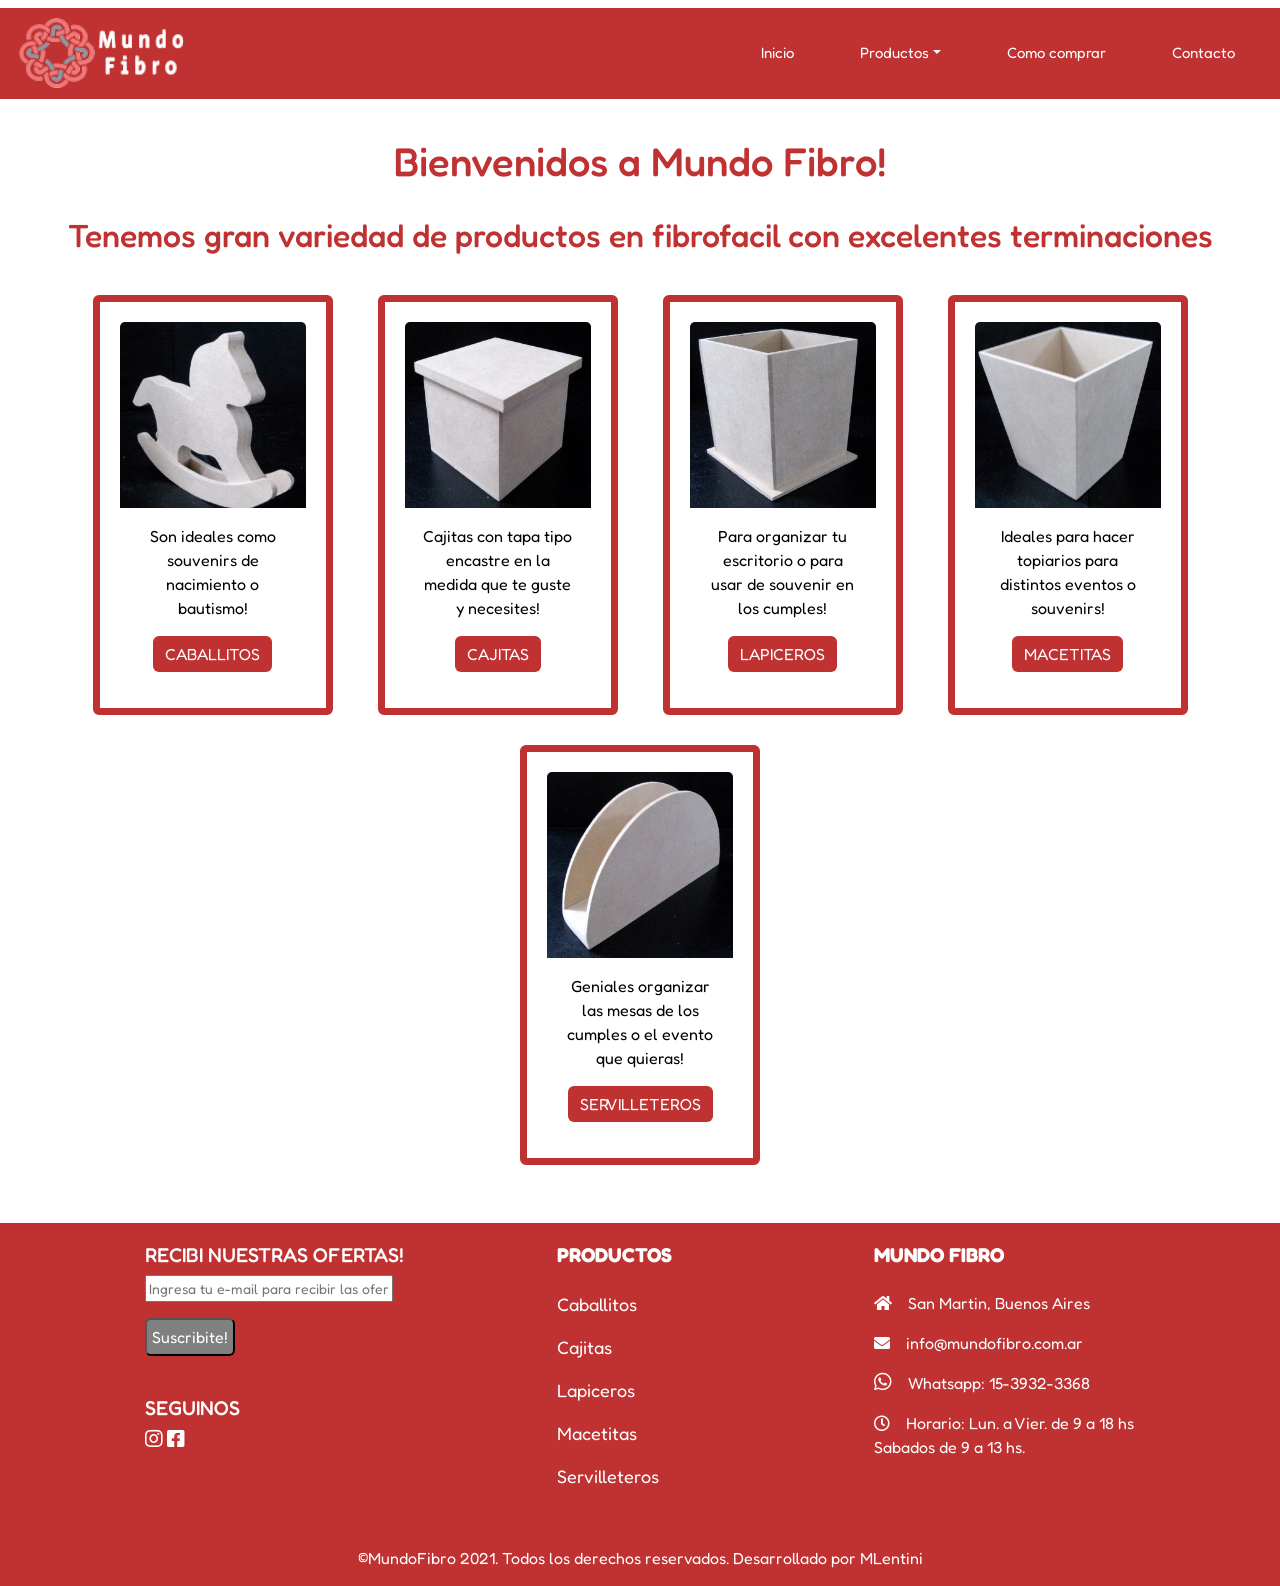
<file: index.html>
<!DOCTYPE html>
<html lang="es">
<!--DESARROLLO DEL HEAD-->
<head>
  <meta charset="UTF-8">
  <meta http-equiv="X-UA-Compatible" content="IE=edge">
  <meta name="viewport" content="width=device-width, initial-scale=1.0">
  <meta name="description" content="Tenemos gran variedad de productos en Fibrofácil! Somos fabricantes, nuestros productos se entregan listos para pintar. Souvenirs - Caballitos - Cajitas - Lapiceros - Macetitas - Servilleteros.">
  <meta name="keywords" content="Fibrofácil, Fibro, Souvenirs, Cajitas, Mundo Fibro, mdf, madera">
  <title>Mundo Fibro</title>
  <link href="https://fonts.googleapis.com/css2?family=Fredoka+One&display=swap" rel="stylesheet">
  <link href="https://cdn.jsdelivr.net/npm/bootstrap@5.0.0/dist/css/bootstrap.min.css" rel="stylesheet" integrity="sha384-wEmeIV1mKuiNpC+IOBjI7aAzPcEZeedi5yW5f2yOq55WWLwNGmvvx4Um1vskeMj0" crossorigin="anonymous">
  <link rel="stylesheet" href="./css/style.css">
  <link rel="stylesheet" href="https://use.fontawesome.com/releases/v5.8.1/css/all.css" integrity="sha384-50oBUHEmvpQ+1lW4y57PTFmhCaXp0ML5d60M1M7uH2+nqUivzIebhndOJK28anvf" crossorigin="anonymous">
</head>
<!--CONTENIDO DEL BODY-->
<body>
  <header>
<!--MENU-->
    <nav class="navbar navbar-expand-lg navbar-light">
      <div class="container-fluid contheader">
        <a class="navbar-brand logoMF" href="./index.html"><img src="./img/logo.png" alt="logo"></a>
        <button class="navbar-toggler" type="button" data-bs-toggle="collapse" data-bs-target="#navbarNavDropdown" aria-controls="navbarNavDropdown" aria-expanded="false" aria-label="Toggle navigation">
          <span class="navbar-toggler-icon"></span>
        </button>
        <div class="collapse navbar-collapse" id="navbarNavDropdown">
          <ul class="navbar-nav contmenu">
            <li class="nav-item ">
              <a class="nav-link active" aria-current="page" href="./index.html">Inicio</a>
            </li>
            <li class="nav-item dropdown">
              <a class="nav-link dropdown-toggle" href="" id="navbarDropdownMenuLink" role="button" data-bs-toggle="dropdown" aria-expanded="false">Productos</a>
              <ul class="dropdown-menu menudespl" aria-labelledby="navbarDropdownMenuLink">
                <li><a class="dropdown-item" href="./views/caballitos.html">Caballitos</a></li>
                <li><a class="dropdown-item" href="./views/cajitas.html">Cajitas</a></li>
                <li><a class="dropdown-item" href="./views/lapiceros.html">Lapiceros</a></li>
                <li><a class="dropdown-item" href="./views/macetitas.html">Macetitas</a></li>
                <li><a class="dropdown-item" href="./views/servilleteros.html">Servilleteros</a></li>
              </ul>
            </li>
            <li class="nav-item" u>
              <a class="nav-link" href="./views/comoComprar.html">Como comprar</a>
            </li>
            <li class="nav-item">
              <a class="nav-link" href="./views/contacto.html">Contacto</a>
            </li>
          </ul>
        </div>
      </div>
    </nav>
  </header>
<!--TITULO PRINCIPAL Y SUBTITULO-->
  <section class="introd">
    <h1 class="introd__titu">Bienvenidos a Mundo Fibro!</h1>
    <br>
    <h2>Tenemos gran variedad de productos en fibrofacil con excelentes terminaciones</h2>
  </section>
<!--DISEÑO DE LAS CARDS-->
  <section class="container">
    <article class="row">
      <div class="card prod col-md-4" style="width: 15rem;">
        <img src="img/caballitoi.jpg" class="card-img-top" alt="caballito">
          <div class="card-body prod__card">
            <p>Son ideales como souvenirs de nacimiento o bautismo!</p>
            <a href="views/caballitos.html" class="btn btn-secondary">Caballitos</a>
          </div>
      </div>
      <div class="card prod col-md-4" style="width: 15rem;">
        <img src="img/cajitai.jpg" class="card-img-top" alt="cajita">
          <div class="card-body prod__card">
            <p>Cajitas con tapa tipo encastre en la medida que te guste y necesites!</p>
            <a href="./views/cajitas.html" class="btn btn-secondary">Cajitas</a>
          </div>
      </div>
      <div class="card prod col-md-4" style="width: 15rem;">
        <img src="img/lapiceroi.jpg" class="card-img-top" alt="lapicero">
          <div class="card-body prod__card">
            <p>Para organizar tu escritorio o para usar de souvenir en los cumples!</p>
            <a href="views/lapiceros.html" class="btn btn-secondary">Lapiceros</a>
          </div>
      </div> 
      <div class="card prod col-md-4" style="width: 15rem;">
        <img src="img/macetitai.jpg" class="card-img-top" alt="macetita">
          <div class="card-body prod__card">
            <p>Ideales para hacer topiarios para distintos eventos o souvenirs!</p>
            <a href="views/macetitas.html" class="btn btn-secondary">Macetitas</a>
          </div>
      </div>
      <div class="card prod col-md-4" style="width: 15rem;">
        <img src="img/servilleteroi.jpg" class="card-img-top" alt="servilletero">
          <div class="card-body prod__card">
            <p>Geniales organizar las mesas de los cumples o el evento que quieras!</p>
            <a href="views/servilleteros.html" class="btn btn-secondary">Servilleteros</a>
          </div>
      </div>
    </article>
  </section>
<!--FOOTER-->
  <footer class="text-center text-lg-start text-muted footer">
    <section>
      <div class="container text-center text-md-start mt-5">
        <div class="row mt-3">
          <div class="col-md-3 col-lg-4 col-xl-3 mx-auto mb-4">
            <div class="widget widget_blog_subscription suscrip">
              <form action="#" method="post" accept-charset="utf-8" id="subscribe-blog">
                <h6 class="ofertas">RECIBI NUESTRAS OFERTAS!</h6>
                <p>
                  <input type="text" name="email" style="width: 95%; padding: 1px 2px" placeholder="Ingresa tu e-mail para recibir las ofertas" value="" id="subscribe-field">
                </p>
                <p>
                  <input class="btsusc" type="submit" value="Suscribite!">
                </p>
              </form>
              <br>
              <h6 class="seguinos">SEGUINOS</h6>
              <i class="fab fa-instagram"></i>
              <i class="fab fa-facebook-square"></i>
            </div>
          </div>
          <div class="col-md-2 col-lg-2 col-xl-2 mx-auto mb-4 productos">
            <h6 class="text-uppercase fw-bold mb-4">Productos</h6>
            <p>
              <a href="./views/caballitos.html" class="text-reset">Caballitos</a>
            </p>
            <p>
              <a href="./views/cajitas.html" class="text-reset">Cajitas</a>
            </p>
            <p>
              <a href="./views/lapiceros.html" class="text-reset">Lapiceros</a>
            </p>
            <p>
              <a href="./views/macetitas.html" class="text-reset">Macetitas</a>
            </p>
            <p>
              <a href="./views/servilleteros.html" class="text-reset">Servilleteros</a>
            </p>
          </div>
          <div class="col-md-4 col-lg-3 col-xl-3 mx-auto mb-md-0 mb-4 contacto">
            <h6 class="text-uppercase fw-bold mb-4">Mundo Fibro</h6>
            <p>
              <i class="fas fa-home me-3"></i>San Martin, Buenos Aires
            </p>
            <p>
              <i class="fas fa-envelope me-3"></i>info@mundofibro.com.ar
            </p>
            <p>
              <i class="fab fa-whatsapp me-3"></i>Whatsapp: 15-3932-3368
            </p>
            <p>
              <i class="far fa-clock me-3"></i>Horario: Lun. a Vier. de 9 a 18 hs
              <br>
              Sabados de 9 a 13 hs.
            </p>
          </div>
        </div>
      </div>
    </section>
<!--COPYRIGHT-->
    <div class="footer-copyright text-center py-3 copyr">©MundoFibro 2021. Todos los derechos reservados.
      <a>Desarrollado por MLentini</a>
    </div>
  </footer>
  <script src="https://cdn.jsdelivr.net/npm/bootstrap@5.0.0/dist/js/bootstrap.bundle.min.js" integrity="sha384-p34f1UUtsS3wqzfto5wAAmdvj+osOnFyQFpp4Ua3gs/ZVWx6oOypYoCJhGGScy+8" crossorigin="anonymous"></script>
</body>
</html>
</file>
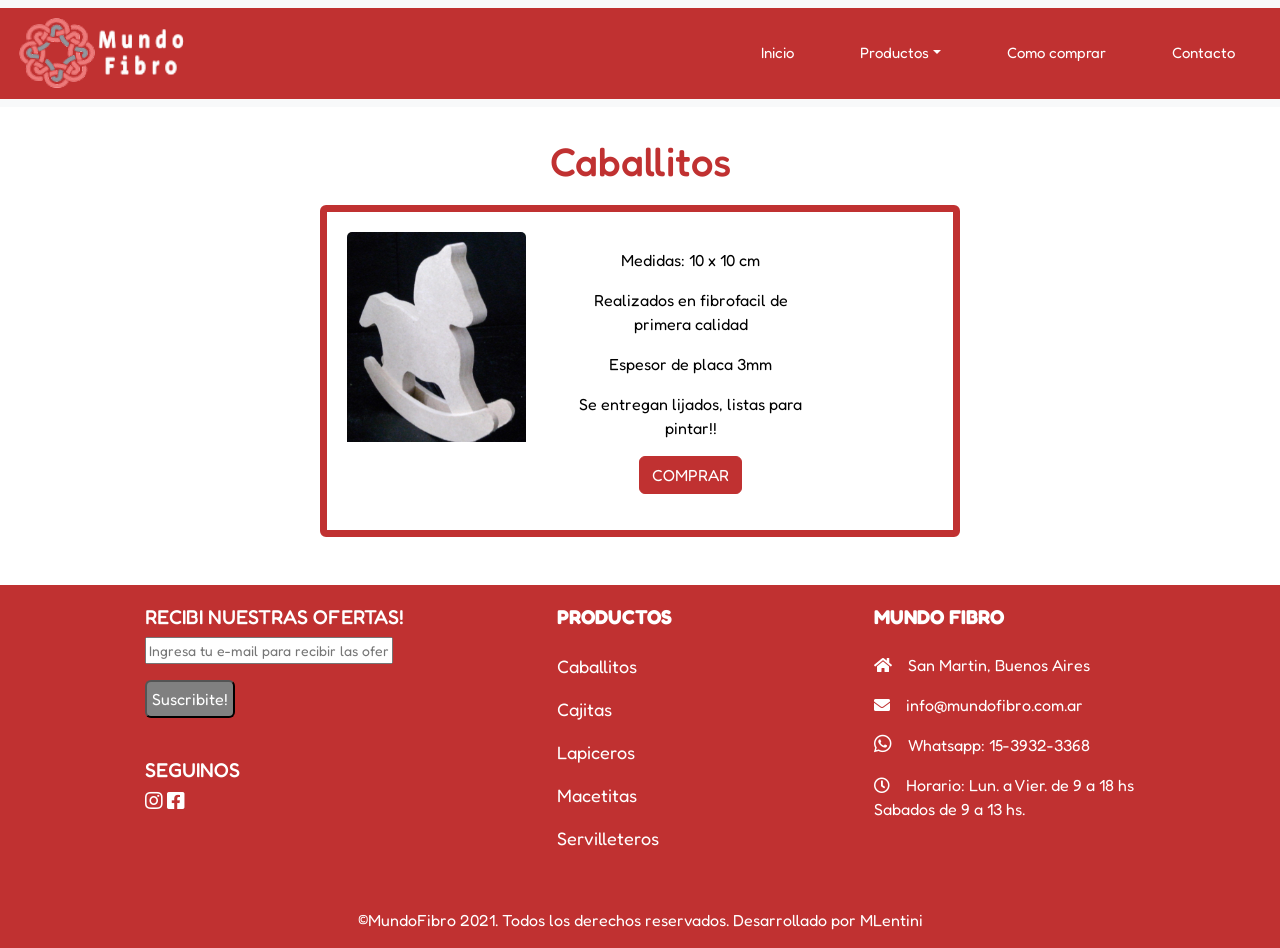
<file: views/caballitos.html>
<!DOCTYPE html>
<html lang="es">
<!--DESARROLLO DEL HEAD-->
<head>
  <meta charset="UTF-8">
  <meta http-equiv="X-UA-Compatible" content="IE=edge">
  <meta name="viewport" content="width=device-width, initial-scale=1.0">
  <meta name="description" content="Tenemos gran variedad de productos en Fibrofácil! Somos fabricantes, nuestros productos se entregan listos para pintar. Souvenirs - Caballitos - Cajitas - Lapiceros - Macetitas - Servilleteros.">
  <meta name="keywords" content="Fibrofácil, Fibro, Souvenirs, Cajitas, Mundo Fibro, mdf, madera">
  <title>Mundo Fibro</title>
  <link href="https://fonts.googleapis.com/css2?family=Fredoka+One&display=swap" rel="stylesheet">
  <link href="https://cdn.jsdelivr.net/npm/bootstrap@5.0.0/dist/css/bootstrap.min.css" rel="stylesheet" integrity="sha384-wEmeIV1mKuiNpC+IOBjI7aAzPcEZeedi5yW5f2yOq55WWLwNGmvvx4Um1vskeMj0" crossorigin="anonymous">
  <link rel="stylesheet" href="../css/style.css">
  <link rel="stylesheet" href="https://use.fontawesome.com/releases/v5.8.1/css/all.css" integrity="sha384-50oBUHEmvpQ+1lW4y57PTFmhCaXp0ML5d60M1M7uH2+nqUivzIebhndOJK28anvf" crossorigin="anonymous">
</head>
<!--CONTENIDO DEL BODY-->
<body>
  <header>
<!--MENU-->
    <nav class="navbar navbar-expand-lg navbar-light bg-light">
      <div class="container-fluid contheader">
        <a class="navbar-brand" href="../index.html"><img src="../img/logo.png" alt="logo"></a>
        <button class="navbar-toggler" type="button" data-bs-toggle="collapse" data-bs-target="#navbarNavDropdown" aria-controls="navbarNavDropdown" aria-expanded="false" aria-label="Toggle navigation">
          <span class="navbar-toggler-icon"></span>
        </button>
        <div class="collapse navbar-collapse" id="navbarNavDropdown">
          <ul class="navbar-nav contmenu">
            <li class="nav-item">
              <a class="nav-link active" aria-current="page" href="../index.html">Inicio</a>
            </li>
            <li class="nav-item dropdown">
              <a class="nav-link dropdown-toggle" href="#" id="navbarDropdownMenuLink" role="button" data-bs-toggle="dropdown" aria-expanded="false">Productos</a>
              <ul class="dropdown-menu menudespl" aria-labelledby="navbarDropdownMenuLink">
                <li><a class="dropdown-item" href="../views/caballitos.html">Caballitos</a></li>
                <li><a class="dropdown-item" href="../views/cajitas.html">Cajitas</a></li>
                <li><a class="dropdown-item" href="../views/lapiceros.html">Lapiceros</a></li>
                <li><a class="dropdown-item" href="../views/macetitas.html">Macetitas</a></li>
                <li><a class="dropdown-item" href="../views/servilleteros.html">Servilleteros</a></li>
              </ul>
            </li>
            <li class="nav-item">
              <a class="nav-link" href="../views/comoComprar.html">Como comprar</a>
            </li>
            <li class="nav-item">
              <a class="nav-link" href="../views/contacto.html">Contacto</a>
            </li>
          </ul>
        </div>
      </div>
    </nav>
  </header>
<!--TITULO DE LA PAGINA CABALLITOS-->
  <h1>Caballitos</h1>
<!--CARD DEL PRODUCTO CABALLITOS-->
  <div class="card mb-3 prod2">
    <div class="row ">
      <div class="col-md-4">
        <img src="../img/caballito.jpg" class="card-img-top" alt="caballitos">
      </div>
      <div class="col-md-6 prod2__card">
        <div class="card-body">
          <p class="card-text">Medidas: 10 x 10 cm</p>
          <p class="card-text">Realizados en fibrofacil de primera calidad</p>
          <p class="card-text">Espesor de placa 3mm</p>
          <p class="card-text">Se entregan lijados, listas para pintar!!</p>
          <a href="#" class="btn btn-primary">COMPRAR</a>
        </div>
      </div>
    </div>
  </div>
<!--FOOTER-->
  <footer class="text-center text-lg-start text-muted footer">
    <section>
      <div class="container text-center text-md-start mt-5">
        <div class="row mt-3">
          <div class="col-md-3 col-lg-4 col-xl-3 mx-auto mb-4">
            <div class="widget widget_blog_subscription suscrip">
              <form action="#" method="post" accept-charset="utf-8" id="subscribe-blog">
                <h6 class="ofertas">RECIBI NUESTRAS OFERTAS!</h6>
                <p>
                  <input type="text" name="email" style="width: 95%; padding: 1px 2px" placeholder="Ingresa tu e-mail para recibir las ofertas" value="" id="subscribe-field">
                </p>
                <p>
                  <input class="btsusc" type="submit" value="Suscribite!">
                </p>
              </form>
              <br>
              <h6 class="seguinos">SEGUINOS</h6>
              <i class="fab fa-instagram"></i>
              <i class="fab fa-facebook-square"></i>
            </div>
          </div>
          <div class="col-md-2 col-lg-2 col-xl-2 mx-auto mb-4 productos">
            <h6 class="text-uppercase fw-bold mb-4">Productos</h6>
            <p>
              <a href="../views/caballitos.html" class="text-reset">Caballitos</a>
            </p>
            <p>
              <a href="../views/cajitas.html" class="text-reset">Cajitas</a>
            </p>
            <p>
              <a href="../views/lapiceros.html" class="text-reset">Lapiceros</a>
            </p>
            <p>
              <a href="../views/macetitas.html" class="text-reset">Macetitas</a>
            </p>
            <p>
              <a href="../views/servilleteros.html" class="text-reset">Servilleteros</a>
            </p>
          </div>
          <div class="col-md-4 col-lg-3 col-xl-3 mx-auto mb-md-0 mb-4 contacto">
            <h6 class="text-uppercase fw-bold mb-4">Mundo Fibro</h6>
            <p>
              <i class="fas fa-home me-3"></i>San Martin, Buenos Aires
            </p>
            <p>
              <i class="fas fa-envelope me-3"></i>info@mundofibro.com.ar
            </p>
            <p>
              <i class="fab fa-whatsapp me-3"></i>Whatsapp: 15-3932-3368
            </p>
            <p>
              <i class="far fa-clock me-3"></i>Horario: Lun. a Vier. de 9 a 18 hs
            <br>
            Sabados de 9 a 13 hs.
            </p>
          </div>
        </div>
      </div>
    </section>
  <!--COPYRIGHT-->
    <div class="footer-copyright text-center py-3 copyr">©MundoFibro 2021. Todos los derechos reservados.
      <a">Desarrollado por MLentini</a>
    </div>
  </footer>
  <script src="https://cdn.jsdelivr.net/npm/bootstrap@5.0.0/dist/js/bootstrap.bundle.min.js" integrity="sha384-p34f1UUtsS3wqzfto5wAAmdvj+osOnFyQFpp4Ua3gs/ZVWx6oOypYoCJhGGScy+8" crossorigin="anonymous"></script>
</body>
</html>
</file>
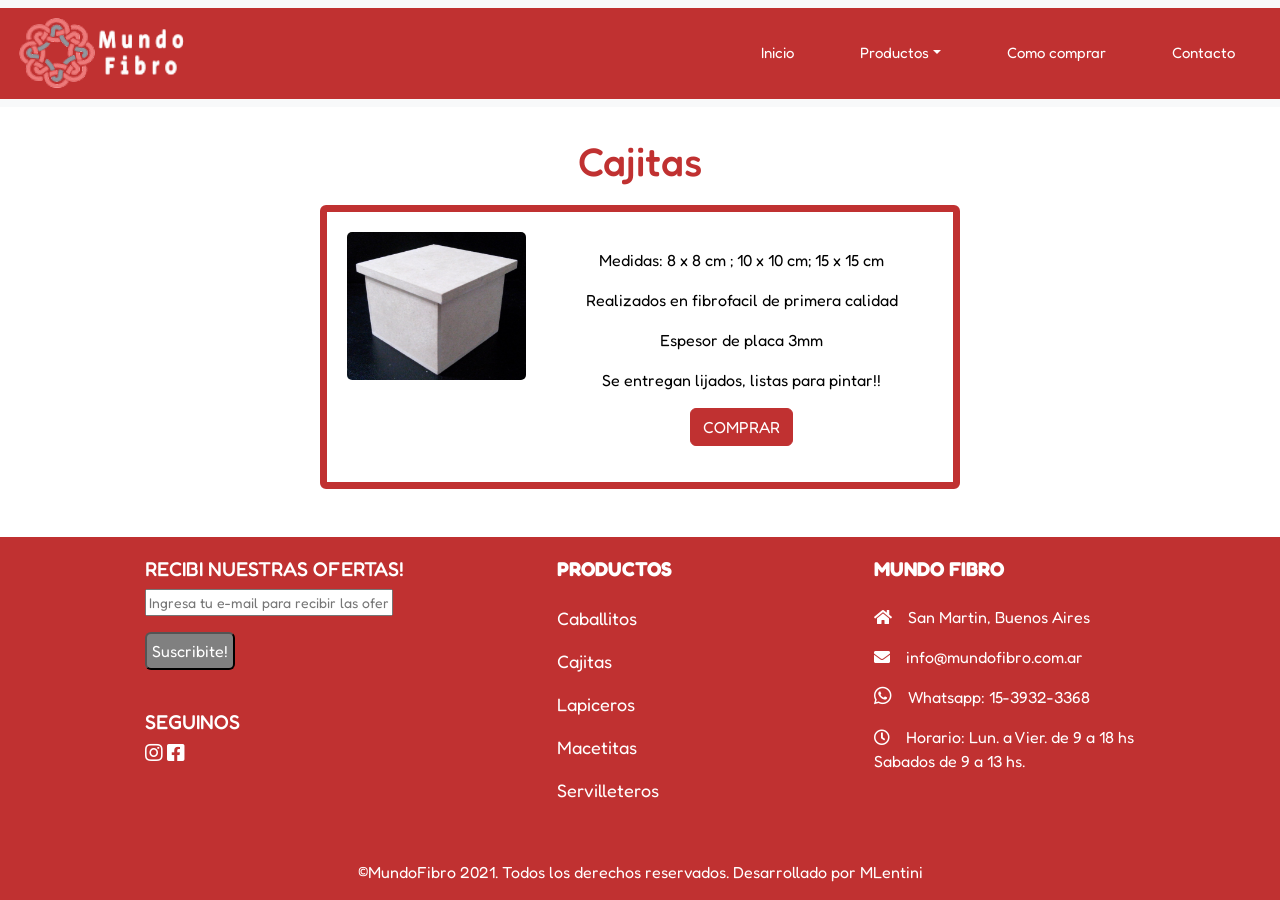
<file: views/cajitas.html>
<!DOCTYPE html>
<html lang="es">
<!--DESARROLLO DEL HEAD-->
<head>
  <meta charset="UTF-8">
  <meta http-equiv="X-UA-Compatible" content="IE=edge">
  <meta name="viewport" content="width=device-width, initial-scale=1.0">
  <meta name="description" content="Tenemos gran variedad de productos en Fibrofácil! Somos fabricantes, nuestros productos se entregan listos para pintar. Souvenirs - Caballitos - Cajitas - Lapiceros - Macetitas - Servilleteros.">
  <meta name="keywords" content="Fibrofácil, Fibro, Souvenirs, Cajitas, Mundo Fibro, mdf, madera">
  <title>Mundo Fibro</title>
  <link href="https://fonts.googleapis.com/css2?family=Fredoka+One&display=swap" rel="stylesheet">
  <link href="https://cdn.jsdelivr.net/npm/bootstrap@5.0.0/dist/css/bootstrap.min.css" rel="stylesheet" integrity="sha384-wEmeIV1mKuiNpC+IOBjI7aAzPcEZeedi5yW5f2yOq55WWLwNGmvvx4Um1vskeMj0" crossorigin="anonymous">
  <link rel="stylesheet" href="../css/style.css">
  <link rel="stylesheet" href="https://use.fontawesome.com/releases/v5.8.1/css/all.css" integrity="sha384-50oBUHEmvpQ+1lW4y57PTFmhCaXp0ML5d60M1M7uH2+nqUivzIebhndOJK28anvf" crossorigin="anonymous">
</head>
<!--CONTENIDO DEL BODY-->
<body>
  <header>
<!--MENU-->
    <nav class="navbar navbar-expand-lg navbar-light bg-light">
      <div class="container-fluid contheader">
        <a class="navbar-brand" href="../index.html"><img src="../img/logo.png" alt="logo"></a>
        <button class="navbar-toggler" type="button" data-bs-toggle="collapse" data-bs-target="#navbarNavDropdown" aria-controls="navbarNavDropdown" aria-expanded="false" aria-label="Toggle navigation">
          <span class="navbar-toggler-icon"></span>
        </button>
        <div class="collapse navbar-collapse" id="navbarNavDropdown">
          <ul class="navbar-nav contmenu">
            <li class="nav-item">
              <a class="nav-link active" aria-current="page" href="../index.html">Inicio</a>
            </li>
            <li class="nav-item dropdown">
              <a class="nav-link dropdown-toggle" href="#" id="navbarDropdownMenuLink" role="button" data-bs-toggle="dropdown" aria-expanded="false">Productos</a>
              <ul class="dropdown-menu menudespl" aria-labelledby="navbarDropdownMenuLink">
                <li><a class="dropdown-item" href="../views/caballitos.html">Caballitos</a></li>
                <li><a class="dropdown-item" href="../views/cajitas.html">Cajitas</a></li>
                <li><a class="dropdown-item" href="../views/lapiceros.html">Lapiceros</a></li>
                <li><a class="dropdown-item" href="../views/macetitas.html">Macetitas</a></li>
                <li><a class="dropdown-item" href="../views/servilleteros.html">Servilleteros</a></li>
              </ul>
            </li>
            <li class="nav-item">
              <a class="nav-link" href="../views/comoComprar.html">Como comprar</a>
            </li>
            <li class="nav-item">
              <a class="nav-link" href="../views/contacto.html">Contacto</a>
            </li>
          </ul>
        </div>
      </div>
    </nav>
  </header>
<!--TITULO DE LA PAGINA CAJITAS-->
  <h1>Cajitas</h1>
<!--CARD DEL PRODUCTO CAJITAS-->
  <div class="card mb-3 prod2">
    <div class="row no-gutters">
      <div class="col-md-4">
        <img src="../img/cajita.jpg" class="card-img" alt="cajita">
      </div>
      <div class="col-md-8 prod2__card">
        <div class="card-body">
          <p class="card-text">Medidas: 8 x 8 cm ; 10 x 10 cm; 15 x 15 cm</p>
          <p class="card-text">Realizados en fibrofacil de primera calidad</p>
          <p class="card-text">Espesor de placa 3mm</p>
          <p class="card-text">Se entregan lijados, listas para pintar!!</p>
          <a href="#" class="btn btn-primary">COMPRAR</a>
        </div>
      </div>
    </div>
  </div>
<!--FOOTER-->
  <footer class="text-center text-lg-start text-muted footer">
    <section>
      <div class="container text-center text-md-start mt-5">
        <div class="row mt-3">
          <div class="col-md-3 col-lg-4 col-xl-3 mx-auto mb-4">
            <div class="widget widget_blog_subscription suscrip">
              <form action="#" method="post" accept-charset="utf-8" id="subscribe-blog">
                <h6 class="ofertas">RECIBI NUESTRAS OFERTAS!</h6>
                <p>
                  <input type="text" name="email" style="width: 95%; padding: 1px 2px" placeholder="Ingresa tu e-mail para recibir las ofertas" value="" id="subscribe-field">
                </p>
                <p>
                  <input class="btsusc" type="submit" value="Suscribite!">
                </p>
              </form>
              <br>
              <h6 class="seguinos">SEGUINOS</h6>
              <i class="fab fa-instagram"></i>
              <i class="fab fa-facebook-square"></i>
            </div>
          </div>
          <div class="col-md-2 col-lg-2 col-xl-2 mx-auto mb-4 productos">
            <h6 class="text-uppercase fw-bold mb-4">Productos</h6>
            <p>
              <a href="../views/caballitos.html" class="text-reset">Caballitos</a>
            </p>
            <p>
              <a href="../views/cajitas.html" class="text-reset">Cajitas</a>
            </p>
            <p>
              <a href="../views/lapiceros.html" class="text-reset">Lapiceros</a>
            </p>
            <p>
              <a href="../views/macetitas.html" class="text-reset">Macetitas</a>
            </p>
            <p>
              <a href="../views/servilleteros.html" class="text-reset">Servilleteros</a>
            </p>
          </div>
          <div class="col-md-4 col-lg-3 col-xl-3 mx-auto mb-md-0 mb-4 contacto">
            <h6 class="text-uppercase fw-bold mb-4">Mundo Fibro</h6>
            <p>
              <i class="fas fa-home me-3"></i>San Martin, Buenos Aires
            </p>
            <p>
              <i class="fas fa-envelope me-3"></i>info@mundofibro.com.ar
            </p>
            <p>
              <i class="fab fa-whatsapp me-3"></i>Whatsapp: 15-3932-3368
            </p>
            <p>
              <i class="far fa-clock me-3"></i>Horario: Lun. a Vier. de 9 a 18 hs
            <br>
            Sabados de 9 a 13 hs.
            </p>
          </div>
        </div>
      </div>
    </section>
  <!--COPYRIGHT-->
    <div class="footer-copyright text-center py-3 copyr">©MundoFibro 2021. Todos los derechos reservados.
      <a>Desarrollado por MLentini</a>
    </div>
  </footer>
  <script src="https://cdn.jsdelivr.net/npm/bootstrap@5.0.0/dist/js/bootstrap.bundle.min.js" integrity="sha384-p34f1UUtsS3wqzfto5wAAmdvj+osOnFyQFpp4Ua3gs/ZVWx6oOypYoCJhGGScy+8" crossorigin="anonymous"></script>
</body>
</html>
</file>
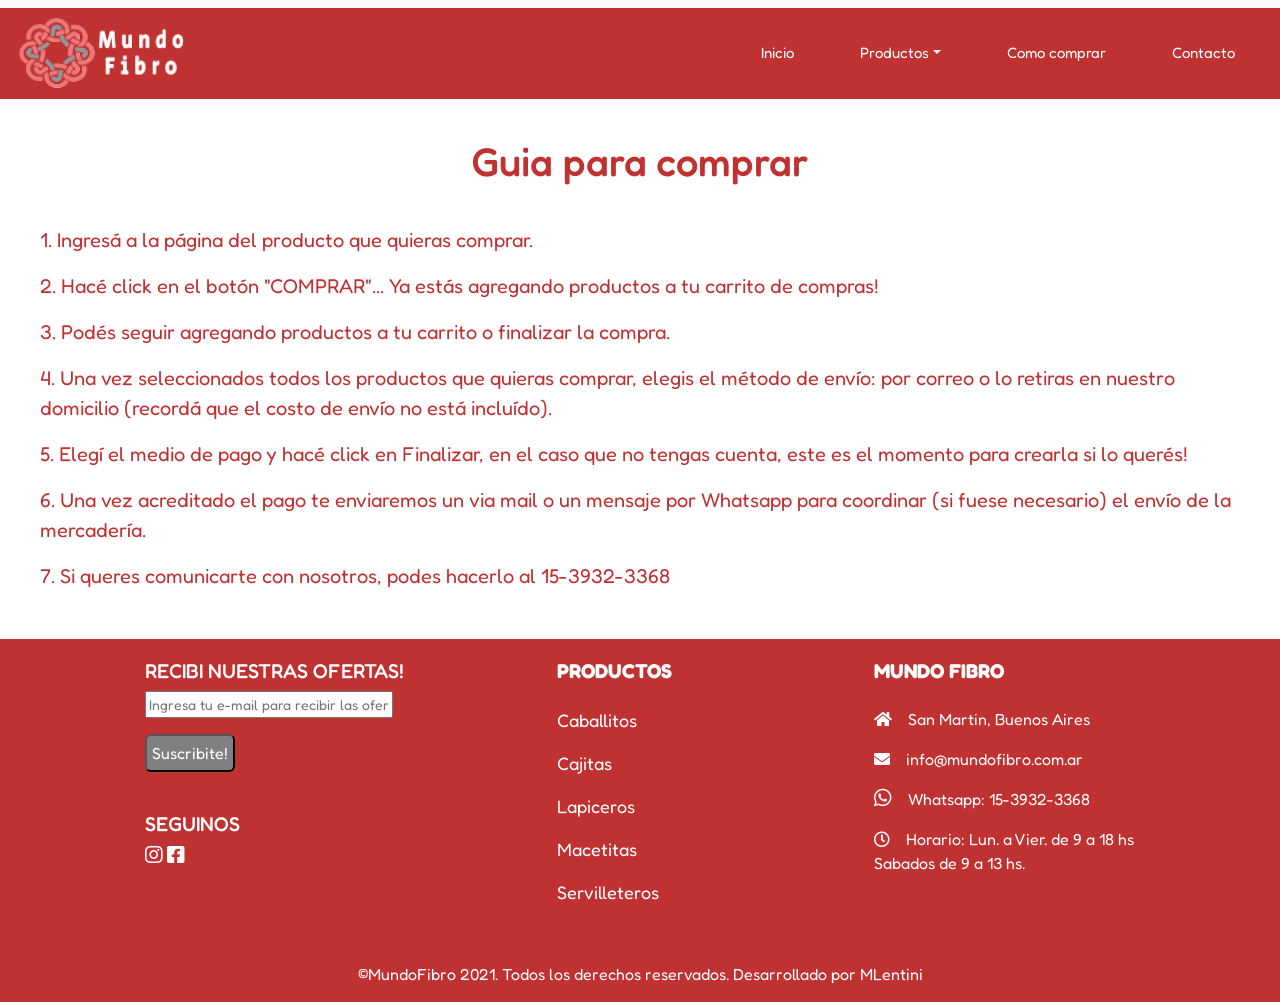
<file: views/comoComprar.html>
<!DOCTYPE html>
<html lang="es">
<!--DESARROLLO DEL HEAD-->
<head>
  <meta charset="UTF-8">
  <meta http-equiv="X-UA-Compatible" content="IE=edge">
  <meta name="viewport" content="width=device-width, initial-scale=1.0">
  <meta name="description" content="Tenemos gran variedad de productos en Fibrofácil! Somos fabricantes, nuestros productos se entregan listos para pintar. Souvenirs - Caballitos - Cajitas - Lapiceros - Macetitas - Servilleteros.">
  <meta name="keywords" content="Fibrofácil, Fibro, Souvenirs, Cajitas, Mundo Fibro, mdf, madera">
  <title>Mundo Fibro</title>
  <link href="https://fonts.googleapis.com/css2?family=Fredoka+One&display=swap" rel="stylesheet">
  <link href="https://cdn.jsdelivr.net/npm/bootstrap@5.0.0/dist/css/bootstrap.min.css" rel="stylesheet" integrity="sha384-wEmeIV1mKuiNpC+IOBjI7aAzPcEZeedi5yW5f2yOq55WWLwNGmvvx4Um1vskeMj0" crossorigin="anonymous">
  <link rel="stylesheet" href="../css/style.css">
  <link rel="stylesheet" href="https://use.fontawesome.com/releases/v5.8.1/css/all.css" integrity="sha384-50oBUHEmvpQ+1lW4y57PTFmhCaXp0ML5d60M1M7uH2+nqUivzIebhndOJK28anvf" crossorigin="anonymous">
</head>
<!--CONTENIDO DEL BODY-->
<body>
  <header>
<!--MENU-->
    <nav class="navbar navbar-expand-lg navbar-light bg-light">
      <div class="container-fluid contheader">
        <a class="navbar-brand" href="../index.html"><img src="../img/logo.png" alt="logo"></a>
        <button class="navbar-toggler" type="button" data-bs-toggle="collapse" data-bs-target="#navbarNavDropdown" aria-controls="navbarNavDropdown" aria-expanded="false" aria-label="Toggle navigation">
          <span class="navbar-toggler-icon"></span>
        </button>
        <div class="collapse navbar-collapse" id="navbarNavDropdown">
          <ul class="navbar-nav contmenu">
            <li class="nav-item">
              <a class="nav-link active" aria-current="page" href="../index.html">Inicio</a>
            </li>
            <li class="nav-item dropdown">
              <a class="nav-link dropdown-toggle" href="#" id="navbarDropdownMenuLink" role="button" data-bs-toggle="dropdown" aria-expanded="false">Productos</a>
              <ul class="dropdown-menu menudespl" aria-labelledby="navbarDropdownMenuLink">
                <li><a class="dropdown-item" href="../views/caballitos.html">Caballitos</a></li>
                <li><a class="dropdown-item" href="../views/cajitas.html">Cajitas</a></li>
                <li><a class="dropdown-item" href="../views/lapiceros.html">Lapiceros</a></li>
                <li><a class="dropdown-item" href="../views/macetitas.html">Macetitas</a></li>
                <li><a class="dropdown-item" href="../views/servilleteros.html">Servilleteros</a></li>
              </ul>
            </li>
            <li class="nav-item">
              <a class="nav-link" href="../views/comoComprar.html">Como comprar</a>
            </li>
            <li class="nav-item">
              <a class="nav-link" href="../views/contacto.html">Contacto</a>
            </li>
          </ul>
        </div>
      </div>
    </nav>
  </header>
<!--GUIA DE COMPRAS-->
  <section class="compras">
    <h1>Guia para comprar</h1>
      <div class="compras__p">
        <p>1. Ingresá a la página del producto que quieras comprar.</p>
        <p>2. Hacé click en el botón "COMPRAR"... Ya estás agregando productos a tu carrito de compras!</p>
        <p>3. Podés seguir agregando productos a tu carrito o finalizar la compra.</p>
        <p>4. Una vez seleccionados todos los productos que quieras comprar, elegis el método de envío: por correo o lo retiras en nuestro domicilio (recordá que el costo de envío no está incluído).</p>
        <p>5. Elegí el medio de pago y hacé click en Finalizar, en el caso que no tengas cuenta, este es el momento para crearla si lo querés!</p>
        <p>6. Una vez acreditado el pago te enviaremos un via mail o un mensaje por Whatsapp para coordinar (si fuese necesario) el envío de la mercadería.</p>
        <p>7. Si queres comunicarte con nosotros, podes hacerlo al 15-3932-3368</p>
      </div> 
  </section>
<!--FOOTER-->
  <footer class="text-center text-lg-start text-muted footer">
    <section>
      <div class="container text-center text-md-start mt-5">
        <div class="row mt-3">
          <div class="col-md-3 col-lg-4 col-xl-3 mx-auto mb-4">
            <div class="widget widget_blog_subscription suscrip">
              <form action="#" method="post" accept-charset="utf-8" id="subscribe-blog">
                <h6 class="ofertas">RECIBI NUESTRAS OFERTAS!</h6>
                <p>
                  <input type="text" name="email" style="width: 95%; padding: 1px 2px" placeholder="Ingresa tu e-mail para recibir las ofertas" value="" id="subscribe-field">
                </p>
                <p>
                  <input class="btsusc" type="submit" value="Suscribite!">
                </p>
              </form>
              <br>
              <h6 class="seguinos">SEGUINOS</h6>
              <i class="fab fa-instagram"></i>
              <i class="fab fa-facebook-square"></i>
            </div>
          </div>
          <div class="col-md-2 col-lg-2 col-xl-2 mx-auto mb-4 productos">
            <h6 class="text-uppercase fw-bold mb-4">Productos</h6>
            <p>
              <a href="../views/caballitos.html" class="text-reset">Caballitos</a>
            </p>
            <p>
              <a href="../views/cajitas.html" class="text-reset">Cajitas</a>
            </p>
            <p>
              <a href="../views/lapiceros.html" class="text-reset">Lapiceros</a>
            </p>
            <p>
              <a href="../views/macetitas.html" class="text-reset">Macetitas</a>
            </p>
            <p>
              <a href="../views/servilleteros.html" class="text-reset">Servilleteros</a>
            </p>
          </div>
          <div class="col-md-4 col-lg-3 col-xl-3 mx-auto mb-md-0 mb-4 contacto">
            <h6 class="text-uppercase fw-bold mb-4">Mundo Fibro</h6>
            <p>
              <i class="fas fa-home me-3"></i>San Martin, Buenos Aires
            </p>
            <p>
              <i class="fas fa-envelope me-3"></i>info@mundofibro.com.ar
            </p>
            <p>
              <i class="fab fa-whatsapp me-3"></i>Whatsapp: 15-3932-3368
            </p>
            <p>
              <i class="far fa-clock me-3"></i>Horario: Lun. a Vier. de 9 a 18 hs
            <br>
            Sabados de 9 a 13 hs.
            </p>
          </div>
      </div>
    </div>
  </section>
  <!--COPYRIGHT-->
    <div class="footer-copyright text-center py-3 copyr">©MundoFibro 2021. Todos los derechos reservados.
      <a>Desarrollado por MLentini</a>
    </div>
  </footer>
  <script src="https://cdn.jsdelivr.net/npm/bootstrap@5.0.0/dist/js/bootstrap.bundle.min.js" integrity="sha384-p34f1UUtsS3wqzfto5wAAmdvj+osOnFyQFpp4Ua3gs/ZVWx6oOypYoCJhGGScy+8" crossorigin="anonymous"></script>
</body>
</html>
</file>
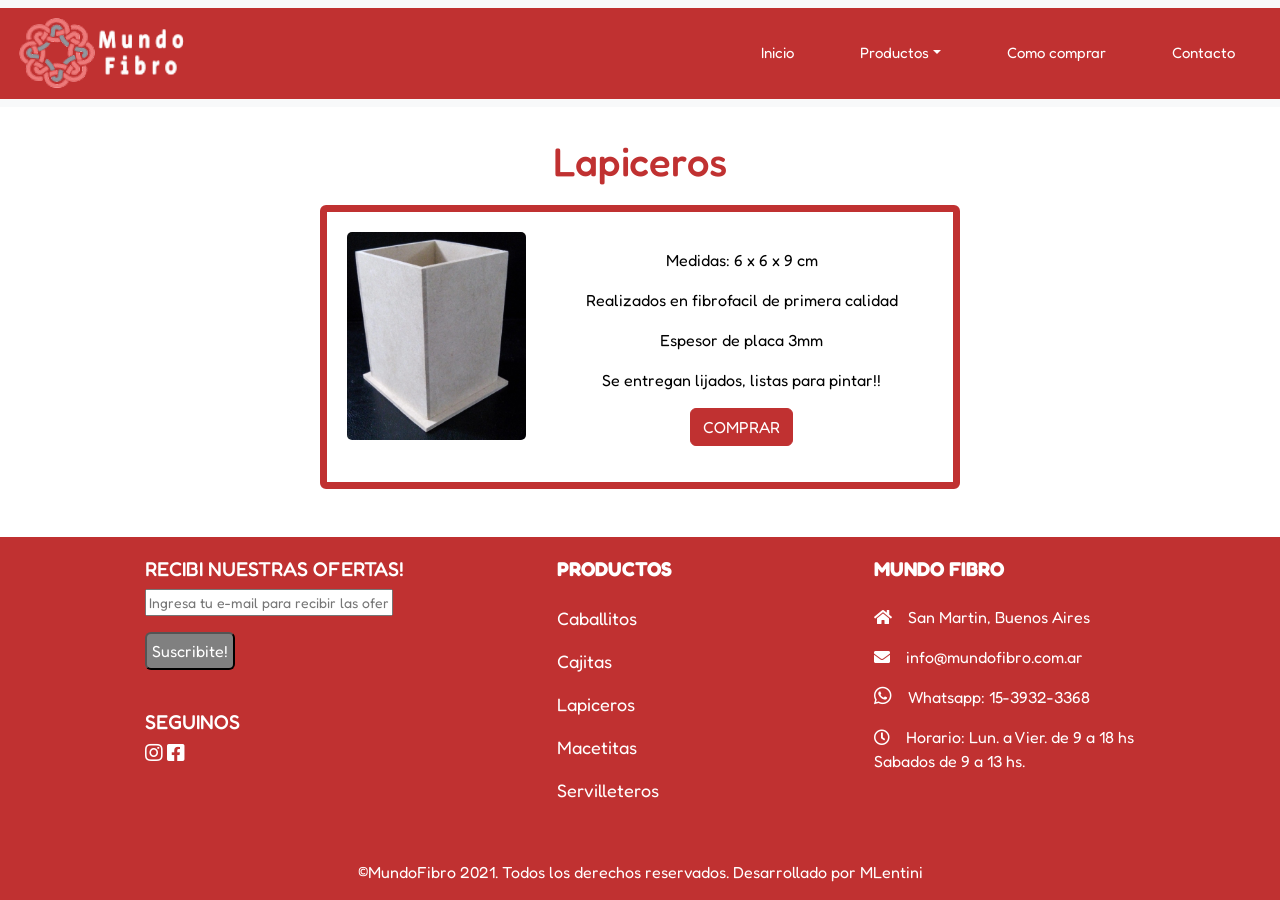
<file: views/lapiceros.html>
<!DOCTYPE html>
<html lang="es">

<head>
    <meta charset="UTF-8">
    <meta http-equiv="X-UA-Compatible" content="IE=edge">
    <meta name="viewport" content="width=device-width, initial-scale=1.0">
    <meta name="description" content="Tenemos gran variedad de productos en Fibrofácil! Somos fabricantes, nuestros productos se entregan listos para pintar. Souvenirs - Caballitos - Cajitas - Lapiceros - Macetitas - Servilleteros.">
    <meta name="keywords" content="Fibrofácil, Fibro, Souvenirs, Cajitas, Mundo Fibro, mdf, madera">
    <title>Mundo Fibro</title>
    <link href="https://fonts.googleapis.com/css2?family=Fredoka+One&display=swap" rel="stylesheet">
    <link href="https://cdn.jsdelivr.net/npm/bootstrap@5.0.0/dist/css/bootstrap.min.css" rel="stylesheet" integrity="sha384-wEmeIV1mKuiNpC+IOBjI7aAzPcEZeedi5yW5f2yOq55WWLwNGmvvx4Um1vskeMj0" crossorigin="anonymous">
    <link rel="stylesheet" href="../css/style.css">
    <link rel="stylesheet" href="https://use.fontawesome.com/releases/v5.8.1/css/all.css" integrity="sha384-50oBUHEmvpQ+1lW4y57PTFmhCaXp0ML5d60M1M7uH2+nqUivzIebhndOJK28anvf" crossorigin="anonymous">
</head>
    
<body>
    <header>
        <nav class="navbar navbar-expand-lg navbar-light bg-light">
            <div class="container-fluid contheader">
            <a class="navbar-brand" href="../index.html"><img src="../img/logo.png" alt="logo"></a>
            <button class="navbar-toggler" type="button" data-bs-toggle="collapse" data-bs-target="#navbarNavDropdown" aria-controls="navbarNavDropdown" aria-expanded="false" aria-label="Toggle navigation">
            <span class="navbar-toggler-icon"></span>
            </button>
            <div class="collapse navbar-collapse" id="navbarNavDropdown">
                <ul class="navbar-nav contmenu">
                <li class="nav-item">
                    <a class="nav-link active" aria-current="page" href="../index.html">Inicio</a>
                </li>
                <li class="nav-item dropdown">
                    <a class="nav-link dropdown-toggle" href="#" id="navbarDropdownMenuLink" role="button" data-bs-toggle="dropdown" aria-expanded="false">Productos</a>
                    <ul class="dropdown-menu menudespl" aria-labelledby="navbarDropdownMenuLink">
                    <li><a class="dropdown-item" href="../views/caballitos.html">Caballitos</a></li>
                    <li><a class="dropdown-item" href="../views/cajitas.html">Cajitas</a></li>
                    <li><a class="dropdown-item" href="../views/lapiceros.html">Lapiceros</a></li>
                    <li><a class="dropdown-item" href="../views/macetitas.html">Macetitas</a></li>
                    <li><a class="dropdown-item" href="../views/servilleteros.html">Servilleteros</a></li>
                    </ul>
                </li>
                <li class="nav-item">
                    <a class="nav-link" href="../views/comoComprar.html">Como comprar</a>
                </li>
                <li class="nav-item">
                    <a class="nav-link" href="../views/contacto.html">Contacto</a>
                </li>
                </ul>
            </div>
            </div>
        </nav>
    </header>

    <h1>Lapiceros</h1>

    <div class="card mb-3 prod2">
        <div class="row no-gutters">
            <div class="col-md-4">
                <img src="../img/lapicero.jpg" class="card-img" alt="lapicero">
            </div>
            <div class="col-md-8 prod2__card">
                <div class="card-body">
                    <p class="card-text">Medidas: 6 x 6 x 9 cm</p>
                    <p class="card-text">Realizados en fibrofacil de primera calidad</p>
                    <p class="card-text">Espesor de placa 3mm</p>
                    <p class="card-text">Se entregan lijados, listas para pintar!!</p>
                    <a href="#" class="btn btn-primary">COMPRAR</a>
                </div>
            </div>
        </div>
    </div>

<!-- Footer -->
<footer class="text-center text-lg-start text-muted footer">

  <!-- Section: Suscripcion  -->
  <section>
    <div class="container text-center text-md-start mt-5">
    <!-- Grid row -->
      <div class="row mt-3">
      <!-- Grid column -->
        <div class="col-md-3 col-lg-4 col-xl-3 mx-auto mb-4">
            <div class="widget widget_blog_subscription suscrip">
              <form action="#" method="post" accept-charset="utf-8" id="subscribe-blog">
                <h6 class="ofertas">RECIBI NUESTRAS OFERTAS!</h6>
                <p>
                  <input type="text" name="email" style="width: 95%; padding: 1px 2px" placeholder="Ingresa tu e-mail para recibir las ofertas" value="" id="subscribe-field">
                </p>
                <p>
                  <input class="btsusc" type="submit" value="Suscribite!">
                </p>
              </form>
              <br>
              <h6 class="seguinos">SEGUINOS</h6>
              <i class="fab fa-instagram"></i>
              <i class="fab fa-facebook-square"></i>
            </div>
        </div>
      <!-- Grid column -->

      <!-- Grid column -->
        <div class="col-md-2 col-lg-2 col-xl-2 mx-auto mb-4 productos">
        <!-- Links -->
          <h6 class="text-uppercase fw-bold mb-4">Productos</h6>
          <p>
            <a href="../views/caballitos.html" class="text-reset">Caballitos</a>
          </p>
          <p>
            <a href="../views/cajitas.html" class="text-reset">Cajitas</a>
          </p>
          <p>
            <a href="../views/lapiceros.html" class="text-reset">Lapiceros</a>
          </p>
          <p>
            <a href="../views/macetitas.html" class="text-reset">Macetitas</a>
          </p>
          <p>
            <a href="../views/servilleteros.html" class="text-reset">Servilleteros</a>
          </p>
        </div>
      <!-- Grid column -->

      <!-- Grid column -->
        <div class="col-md-4 col-lg-3 col-xl-3 mx-auto mb-md-0 mb-4 contacto">
        <!-- Links -->
          <h6 class="text-uppercase fw-bold mb-4">Mundo Fibro</h6>
          <p>
            <i class="fas fa-home me-3"></i>San Martin, Buenos Aires
          </p>
          <p>
            <i class="fas fa-envelope me-3"></i>info@mundofibro.com.ar
          </p>
          <p>
            <i class="fab fa-whatsapp me-3"></i>Whatsapp: 15-3932-3368
          </p>
          <p>
            <i class="far fa-clock me-3"></i>Horario: Lun. a Vier. de 9 a 18 hs
            <br>
            Sabados de 9 a 13 hs.
          </p>
        </div>
      <!-- Grid column -->
      </div>
    <!-- Grid row -->
    </div>
  </section>
  <!-- Section: Links  -->

  <!-- Copyright -->
  <div class="footer-copyright text-center py-3 copyr">©MundoFibro 2021. Todos los derechos reservados.
    <a>Desarrollado por MLentini</a>
  </div>
  <!-- Copyright -->
</footer>
<!-- Footer -->

    <script src="https://cdn.jsdelivr.net/npm/bootstrap@5.0.0/dist/js/bootstrap.bundle.min.js" integrity="sha384-p34f1UUtsS3wqzfto5wAAmdvj+osOnFyQFpp4Ua3gs/ZVWx6oOypYoCJhGGScy+8" crossorigin="anonymous"></script>

</body>
</html>
</file>
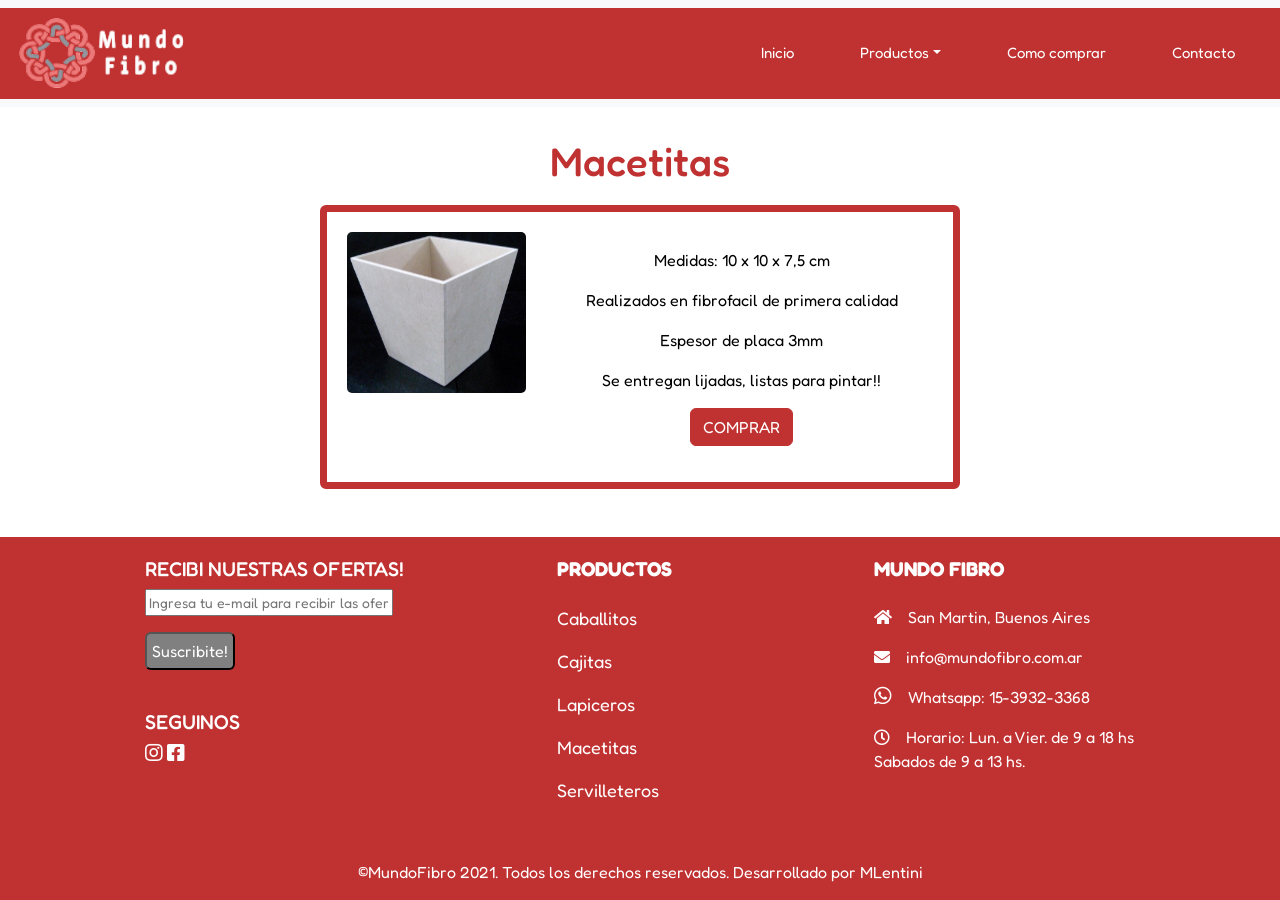
<file: views/macetitas.html>
<!DOCTYPE html>
<html lang="es">

<head>
    <meta charset="UTF-8">
    <meta http-equiv="X-UA-Compatible" content="IE=edge">
    <meta name="viewport" content="width=device-width, initial-scale=1.0">
    <meta name="description" content="Tenemos gran variedad de productos en Fibrofácil! Somos fabricantes, nuestros productos se entregan listos para pintar. Souvenirs - Caballitos - Cajitas - Lapiceros - Macetitas - Servilleteros.">
    <meta name="keywords" content="Fibrofácil, Fibro, Souvenirs, Cajitas, Mundo Fibro, mdf, madera">
    <title>Mundo Fibro</title>
    <link href="https://fonts.googleapis.com/css2?family=Fredoka+One&display=swap" rel="stylesheet">
    <link href="https://cdn.jsdelivr.net/npm/bootstrap@5.0.0/dist/css/bootstrap.min.css" rel="stylesheet" integrity="sha384-wEmeIV1mKuiNpC+IOBjI7aAzPcEZeedi5yW5f2yOq55WWLwNGmvvx4Um1vskeMj0" crossorigin="anonymous">
    <link rel="stylesheet" href="../css/style.css">
    <link rel="stylesheet" href="https://use.fontawesome.com/releases/v5.8.1/css/all.css" integrity="sha384-50oBUHEmvpQ+1lW4y57PTFmhCaXp0ML5d60M1M7uH2+nqUivzIebhndOJK28anvf" crossorigin="anonymous">
</head>
    
<body>
    <header>
        <nav class="navbar navbar-expand-lg navbar-light bg-light">
            <div class="container-fluid contheader">
            <a class="navbar-brand" href="../index.html"><img src="../img/logo.png" alt="logo"></a>
            <button class="navbar-toggler" type="button" data-bs-toggle="collapse" data-bs-target="#navbarNavDropdown" aria-controls="navbarNavDropdown" aria-expanded="false" aria-label="Toggle navigation">
            <span class="navbar-toggler-icon"></span>
            </button>
            <div class="collapse navbar-collapse" id="navbarNavDropdown">
                <ul class="navbar-nav contmenu">
                <li class="nav-item">
                    <a class="nav-link active" aria-current="page" href="../index.html">Inicio</a>
                </li>
                <li class="nav-item dropdown">
                    <a class="nav-link dropdown-toggle" href="#" id="navbarDropdownMenuLink" role="button" data-bs-toggle="dropdown" aria-expanded="false">Productos</a>
                    <ul class="dropdown-menu menudespl" aria-labelledby="navbarDropdownMenuLink">
                    <li><a class="dropdown-item" href="../views/caballitos.html">Caballitos</a></li>
                    <li><a class="dropdown-item" href="../views/cajitas.html">Cajitas</a></li>
                    <li><a class="dropdown-item" href="../views/lapiceros.html">Lapiceros</a></li>
                    <li><a class="dropdown-item" href="../views/macetitas.html">Macetitas</a></li>
                    <li><a class="dropdown-item" href="../views/servilleteros.html">Servilleteros</a></li>
                    </ul>
                </li>
                <li class="nav-item">
                    <a class="nav-link" href="../views/comoComprar.html">Como comprar</a>
                </li>
                <li class="nav-item">
                    <a class="nav-link" href="../views/contacto.html">Contacto</a>
                </li>
                </ul>
            </div>
            </div>
        </nav>
        </header>

    <h1>Macetitas</h1>

    <div class="card mb-3 prod2">
        <div class="row no-gutters">
            <div class="col-md-4">
                <img src="../img/macetita.jpg" class="card-img" alt="macetitas">
            </div>
            <div class="col-md-8 prod2__card">
                <div class="card-body">
                    <p class="card-text">Medidas: 10 x 10 x 7,5 cm</p>
                    <p class="card-text">Realizados en fibrofacil de primera calidad</p>
                    <p class="card-text">Espesor de placa 3mm</p>
                    <p class="card-text">Se entregan lijadas, listas para pintar!!</p>
                    <a href="#" class="btn btn-primary">COMPRAR</a>
                </div>
            </div>
        </div>
    </div>             

<!-- Footer -->
<footer class="text-center text-lg-start text-muted footer">

  <!-- Section: Suscripcion  -->
  <section>
    <div class="container text-center text-md-start mt-5">
    <!-- Grid row -->
      <div class="row mt-3">
      <!-- Grid column -->
        <div class="col-md-3 col-lg-4 col-xl-3 mx-auto mb-4">
            <div class="widget widget_blog_subscription suscrip">
              <form action="#" method="post" accept-charset="utf-8" id="subscribe-blog">
                <h6 class="ofertas">RECIBI NUESTRAS OFERTAS!</h6>
                <p>
                  <input type="text" name="email" style="width: 95%; padding: 1px 2px" placeholder="Ingresa tu e-mail para recibir las ofertas" value="" id="subscribe-field">
                </p>
                <p>
                  <input class="btsusc" type="submit" value="Suscribite!">
                </p>
              </form>
              <br>
              <h6 class="seguinos">SEGUINOS</h6>
              <i class="fab fa-instagram"></i>
              <i class="fab fa-facebook-square"></i>
            </div>
        </div>
      <!-- Grid column -->

      <!-- Grid column -->
        <div class="col-md-2 col-lg-2 col-xl-2 mx-auto mb-4 productos">
        <!-- Links -->
          <h6 class="text-uppercase fw-bold mb-4">Productos</h6>
          <p>
            <a href="../views/caballitos.html" class="text-reset">Caballitos</a>
          </p>
          <p>
            <a href="../views/cajitas.html" class="text-reset">Cajitas</a>
          </p>
          <p>
            <a href="../views/lapiceros.html" class="text-reset">Lapiceros</a>
          </p>
          <p>
            <a href="../views/macetitas.html" class="text-reset">Macetitas</a>
          </p>
          <p>
            <a href="../views/servilleteros.html" class="text-reset">Servilleteros</a>
          </p>
        </div>
      <!-- Grid column -->

      <!-- Grid column -->
        <div class="col-md-4 col-lg-3 col-xl-3 mx-auto mb-md-0 mb-4 contacto">
        <!-- Links -->
          <h6 class="text-uppercase fw-bold mb-4">Mundo Fibro</h6>
          <p>
            <i class="fas fa-home me-3"></i>San Martin, Buenos Aires
          </p>
          <p>
            <i class="fas fa-envelope me-3"></i>info@mundofibro.com.ar
          </p>
          <p>
            <i class="fab fa-whatsapp me-3"></i>Whatsapp: 15-3932-3368
          </p>
          <p>
            <i class="far fa-clock me-3"></i>Horario: Lun. a Vier. de 9 a 18 hs
            <br>
            Sabados de 9 a 13 hs.
          </p>
        </div>
      <!-- Grid column -->
      </div>
    <!-- Grid row -->
    </div>
  </section>
  <!-- Section: Links  -->

  <!-- Copyright -->
  <div class="footer-copyright text-center py-3 copyr">©MundoFibro 2021. Todos los derechos reservados.
    <a>Desarrollado por MLentini</a>
  </div>
  <!-- Copyright -->
</footer>
<!-- Footer -->

    <script src="https://cdn.jsdelivr.net/npm/bootstrap@5.0.0/dist/js/bootstrap.bundle.min.js" integrity="sha384-p34f1UUtsS3wqzfto5wAAmdvj+osOnFyQFpp4Ua3gs/ZVWx6oOypYoCJhGGScy+8" crossorigin="anonymous"></script>

</body>
</html>
</file>
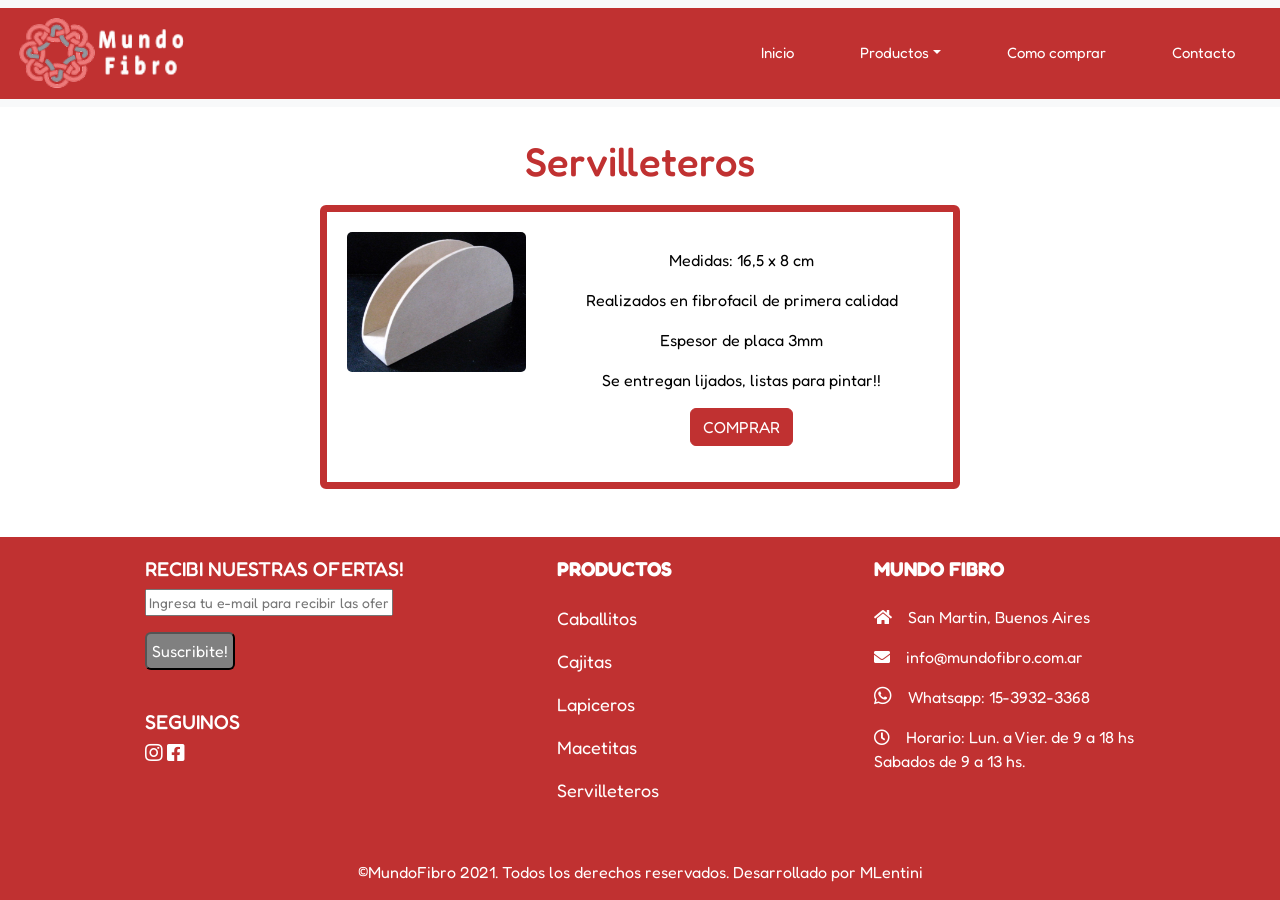
<file: views/servilleteros.html>
<!DOCTYPE html>
<html lang="es">

<head>
    <meta charset="UTF-8">
    <meta http-equiv="X-UA-Compatible" content="IE=edge">
    <meta name="viewport" content="width=device-width, initial-scale=1.0">
    <meta name="description" content="Tenemos gran variedad de productos en Fibrofácil! Somos fabricantes, nuestros productos se entregan listos para pintar. Souvenirs - Caballitos - Cajitas - Lapiceros - Macetitas - Servilleteros.">
    <meta name="keywords" content="Fibrofácil, Fibro, Souvenirs, Cajitas, Mundo Fibro, mdf, madera">
    <title>Mundo Fibro</title>
    <link href="https://fonts.googleapis.com/css2?family=Fredoka+One&display=swap" rel="stylesheet">
    <link href="https://cdn.jsdelivr.net/npm/bootstrap@5.0.0/dist/css/bootstrap.min.css" rel="stylesheet" integrity="sha384-wEmeIV1mKuiNpC+IOBjI7aAzPcEZeedi5yW5f2yOq55WWLwNGmvvx4Um1vskeMj0" crossorigin="anonymous">
    <link rel="stylesheet" href="../css/style.css">
    <link rel="stylesheet" href="https://use.fontawesome.com/releases/v5.8.1/css/all.css" integrity="sha384-50oBUHEmvpQ+1lW4y57PTFmhCaXp0ML5d60M1M7uH2+nqUivzIebhndOJK28anvf" crossorigin="anonymous">
  </head>
    
<body>
    <header>
        <nav class="navbar navbar-expand-lg navbar-light bg-light">
            <div class="container-fluid contheader">
            <a class="navbar-brand" href="../index.html"><img src="../img/logo.png" alt="logo"></a>
            <button class="navbar-toggler" type="button" data-bs-toggle="collapse" data-bs-target="#navbarNavDropdown" aria-controls="navbarNavDropdown" aria-expanded="false" aria-label="Toggle navigation">
            <span class="navbar-toggler-icon"></span>
            </button>
            <div class="collapse navbar-collapse" id="navbarNavDropdown">
                <ul class="navbar-nav contmenu">
                <li class="nav-item">
                    <a class="nav-link active" aria-current="page" href="../index.html">Inicio</a>
                </li>
                <li class="nav-item dropdown">
                    <a class="nav-link dropdown-toggle" href="#" id="navbarDropdownMenuLink" role="button" data-bs-toggle="dropdown" aria-expanded="false">Productos</a>
                    <ul class="dropdown-menu menudespl" aria-labelledby="navbarDropdownMenuLink">
                    <li><a class="dropdown-item" href="../views/caballitos.html">Caballitos</a></li>
                    <li><a class="dropdown-item" href="../views/cajitas.html">Cajitas</a></li>
                    <li><a class="dropdown-item" href="../views/lapiceros.html">Lapiceros</a></li>
                    <li><a class="dropdown-item" href="../views/macetitas.html">Macetitas</a></li>
                    <li><a class="dropdown-item" href="../views/servilleteros.html">Servilleteros</a></li>
                    </ul>
                </li>
                <li class="nav-item">
                    <a class="nav-link" href="../views/comoComprar.html">Como comprar</a>
                </li>
                <li class="nav-item">
                    <a class="nav-link" href="../views/contacto.html">Contacto</a>
                </li>
                </ul>
            </div>
            </div>
        </nav>
        </header>

    <h1>Servilleteros</h1>

    <div class="card mb-3 prod2">
        <div class="row no-gutters">
            <div class="col-md-4">
                <img src="../img/servilletero.jpg" class="card-img" alt="servilletero">
            </div>
            <div class="col-md-8 prod2__card">
                <div class="card-body">
                    <p class="card-text">Medidas: 16,5 x 8 cm</p>
                    <p class="card-text">Realizados en fibrofacil de primera calidad</p>
                    <p class="card-text">Espesor de placa 3mm</p>
                    <p class="card-text">Se entregan lijados, listas para pintar!!</p>
                    <a href="#" class="btn btn-primary">COMPRAR</a>
                </div>
            </div>
        </div>
    </div>   

<!-- Footer -->
<footer class="text-center text-lg-start text-muted footer">

  <!-- Section: Suscripcion  -->
  <section>
    <div class="container text-center text-md-start mt-5">
    <!-- Grid row -->
      <div class="row mt-3">
      <!-- Grid column -->
        <div class="col-md-3 col-lg-4 col-xl-3 mx-auto mb-4">
            <div class="widget widget_blog_subscription suscrip">
              <form action="#" method="post" accept-charset="utf-8" id="subscribe-blog">
                <h6 class="ofertas">RECIBI NUESTRAS OFERTAS!</h6>
                <p>
                  <input type="text" name="email" style="width: 95%; padding: 1px 2px" placeholder="Ingresa tu e-mail para recibir las ofertas" value="" id="subscribe-field">
                </p>
                <p>
                  <input class="btsusc" type="submit" value="Suscribite!">
                </p>
              </form>
              <br>
              <h6 class="seguinos">SEGUINOS</h6>
              <i class="fab fa-instagram"></i>
              <i class="fab fa-facebook-square"></i>
            </div>
        </div>
      <!-- Grid column -->

      <!-- Grid column -->
        <div class="col-md-2 col-lg-2 col-xl-2 mx-auto mb-4 productos">
        <!-- Links -->
          <h6 class="text-uppercase fw-bold mb-4">Productos</h6>
          <p>
            <a href="../views/caballitos.html" class="text-reset">Caballitos</a>
          </p>
          <p>
            <a href="../views/cajitas.html" class="text-reset">Cajitas</a>
          </p>
          <p>
            <a href="../views/lapiceros.html" class="text-reset">Lapiceros</a>
          </p>
          <p>
            <a href="../views/macetitas.html" class="text-reset">Macetitas</a>
          </p>
          <p>
            <a href="../views/servilleteros.html" class="text-reset">Servilleteros</a>
          </p>
        </div>
      <!-- Grid column -->

      <!-- Grid column -->
        <div class="col-md-4 col-lg-3 col-xl-3 mx-auto mb-md-0 mb-4 contacto">
        <!-- Links -->
          <h6 class="text-uppercase fw-bold mb-4">Mundo Fibro</h6>
          <p>
            <i class="fas fa-home me-3"></i>San Martin, Buenos Aires
          </p>
          <p>
            <i class="fas fa-envelope me-3"></i>info@mundofibro.com.ar
          </p>
          <p>
            <i class="fab fa-whatsapp me-3"></i>Whatsapp: 15-3932-3368
          </p>
          <p>
            <i class="far fa-clock me-3"></i>Horario: Lun. a Vier. de 9 a 18 hs
            <br>
            Sabados de 9 a 13 hs.
          </p>
        </div>
      <!-- Grid column -->
      </div>
    <!-- Grid row -->
    </div>
  </section>
  <!-- Section: Links  -->

  <!-- Copyright -->
  <div class="footer-copyright text-center py-3 copyr">©MundoFibro 2021. Todos los derechos reservados.
    <a>Desarrollado por MLentini</a>
  </div>
  <!-- Copyright -->
</footer>
<!-- Footer -->

    <script src="https://cdn.jsdelivr.net/npm/bootstrap@5.0.0/dist/js/bootstrap.bundle.min.js" integrity="sha384-p34f1UUtsS3wqzfto5wAAmdvj+osOnFyQFpp4Ua3gs/ZVWx6oOypYoCJhGGScy+8" crossorigin="anonymous"></script>

</body>
</html>
</file>
<file: css/style.css>
.footer {
  background-color: #c03131; }

#subscribe-blog h6 {
  color: white;
  font-size: 20px;
  margin-top: 20px; }

.suscrip h6 {
  color: white;
  font-size: 20px; }

#subscribe-field {
  font-size: 14px; }

.btsusc {
  background-color: grey;
  color: white;
  font-size: 16px;
  border-radius: 6px;
  padding: 5px; }

.fab {
  color: white;
  font-size: 20px; }

.productos {
  color: white;
  margin-top: 20px; }
  .productos h6 {
    font-size: 20px; }
  .productos p a {
    background-color: #c03131;
    font-size: 18px;
    text-decoration: none; }

.contacto {
  color: white;
  margin-top: 20px; }
  .contacto h6 {
    font-size: 20px; }
  .contacto p a {
    font-size: 18px; }

.copyr {
  color: white;
  font-size: 16px; }
  .copyr a {
    color: white;
    font-size: 16px;
    background-color: #c03131; }

.contheader {
  background-color: #c03131; }

#navbarNavDropdown ul li a {
  color: white; }

.contmenu {
  width: 100%;
  display: flex;
  list-style: none;
  flex-direction: block;
  justify-content: flex-end; }

li {
  margin: 25px;
  list-style: none;
  display: inline-block;
  font-size: 15px;
  position: relative; }

a {
  outline: none;
  text-align: center;
  font-size: 20px;
  list-style-type: none; }

.menudespl {
  display: none;
  background-color: #c03131;
  width: inherit;
  overflow: visible;
  border-radius: 8%;
  position: relative; }
  .menudespl li a:hover {
    background-color: grey; }

.logoMF {
  background-color: none; }

* {
  margin: 0;
  padding: 0;
  font-family: 'Fredoka One', cursive; }

/*ESTILO DEL BODY*/
body {
  background-color: white; }

.prod {
  text-align: center;
  margin: 20px auto;
  float: none;
  margin-bottom: 10px;
  padding: 20px;
  color: #c03131;
  background-color: white;
  border-color: #c03131;
  border-width: 7px; }

.prod__card {
  background-color: white;
  justify-content: right; }
  .prod__card p {
    text-align: center;
    color: white; }
  .prod__card a {
    background-color: #c03131;
    color: white;
    border: white;
    text-transform: uppercase; }
  .prod__card a:hover {
    background-color: #c03131; }

.prod2 {
  text-align: center;
  margin: 20px auto;
  float: none;
  margin-bottom: 10px;
  padding: 20px;
  color: #c03131;
  background-color: white;
  border-color: #c03131;
  border-width: 7px;
  width: 50%; }
  .prod2 img {
    width: 100%; }

.prod2__card {
  background-color: white;
  justify-content: center; }
  .prod2__card p {
    text-align: center;
    color: black; }
  .prod2__card a {
    background-color: #c03131;
    color: white;
    border-color: #c03131; }
  .prod2__card a:hover {
    background-color: #c03131;
    border-color: black; }

.card-body p {
  color: black; }

/*MOBILE*/
@media only screen and (max-width: 768px) {
  .container {
    grid-template-areas: "caballito"  "cajita"  "lapicero"  "macetita"  "servilletero";
    grid-template-columns: 100%;
    grid-template-rows: auto auto auto auto auto;
    justify-content: center;
    height: auto; } }

/*TABLET*/
@media only screen and (min-width: 768px) and (max-width: 1200px) {
  .container {
    grid-template-areas: "caballito cajita"  "lapicero macetita" "servilletero .";
    grid-template-columns: 1fr 1fr;
    grid-template-rows: auto auto auto;
    justify-content: space-evenly;
    height: auto; } }

/*DESKTOP*/
@media (min-width: 1200px) {
  .container {
    grid-template-columns: auto auto auto auto auto;
    justify-content: space-around;
    height: auto; } }

/*ESTILO DE PARRAFOS*/
.historia__p {
  background-color: transparent;
  color: #c03131;
  margin: 40px; }

.compras__p {
  background-color: transparent;
  color: #c03131;
  margin: 40px;
  font-size: 20px; }

.contact-form {
  background: #fff;
  background-color: white;
  margin-top: 13%; }

.contact-form .form-control {
  border-radius: 1rem;
  margin: 20px;
  margin-left: 0; }

.contact-image img {
  width: 80%; }

.contact-form form .row {
  margin-bottom: 0%; }

.contact-form h1 {
  margin-bottom: 4%;
  margin-top: -15%;
  text-align: center;
  color: #c03131; }

.contact-form .btnContact {
  width: 40%;
  border: none;
  border-radius: 1rem;
  padding: 1.5%;
  background: #c03131;
  font-weight: 600;
  color: #fff;
  cursor: pointer;
  float: right; }

.btnContactSubmit {
  width: 50%;
  border-radius: 1rem;
  padding: 1.5%;
  color: #fff;
  border: none;
  cursor: pointer; }

.formuNov p {
  color: #c03131;
  margin-top: 30px;
  font-size: 15px; }

.formuNov label {
  float: right;
  margin-top: -39.5px;
  margin-right: 10px; }

h1 {
  color: #c03131;
  text-align: center;
  margin-top: 30px; }

h2 {
  color: #c03131;
  text-align: center;
  margin-bottom: 20px; }
</file>
